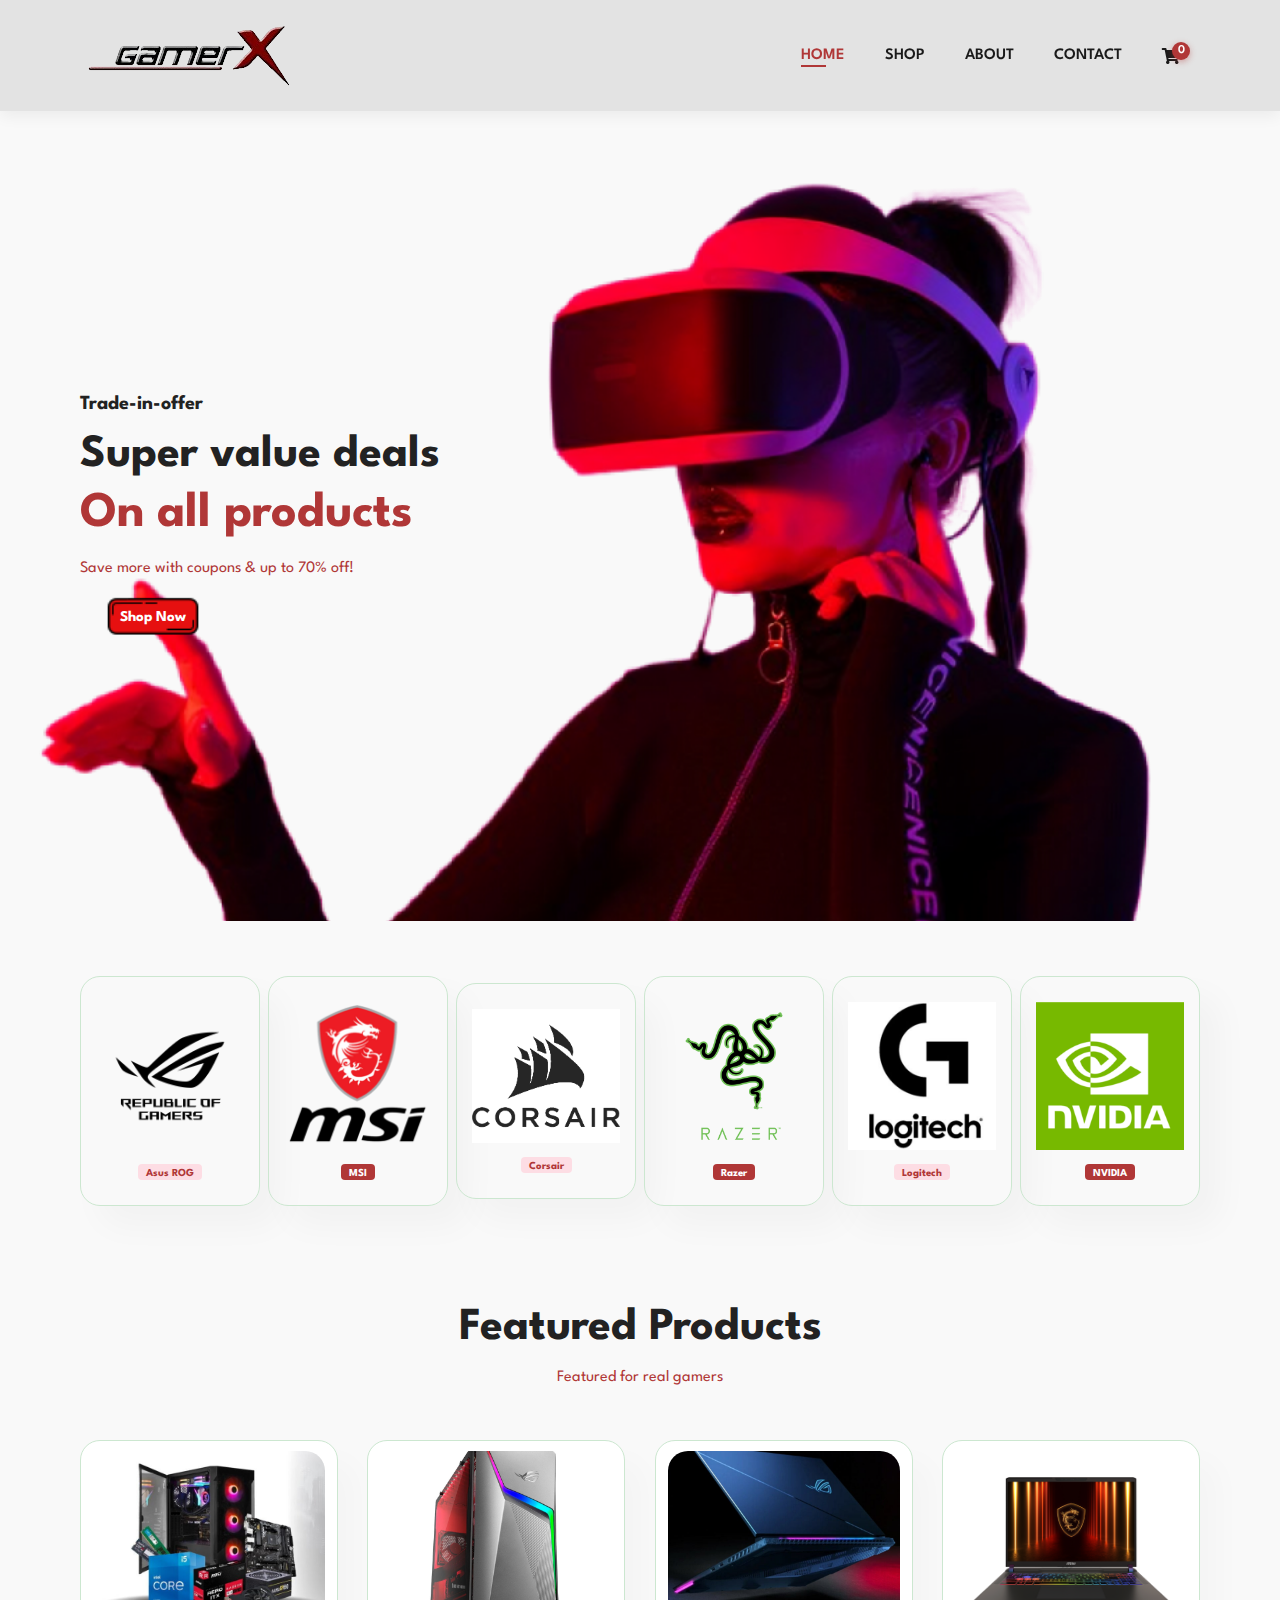
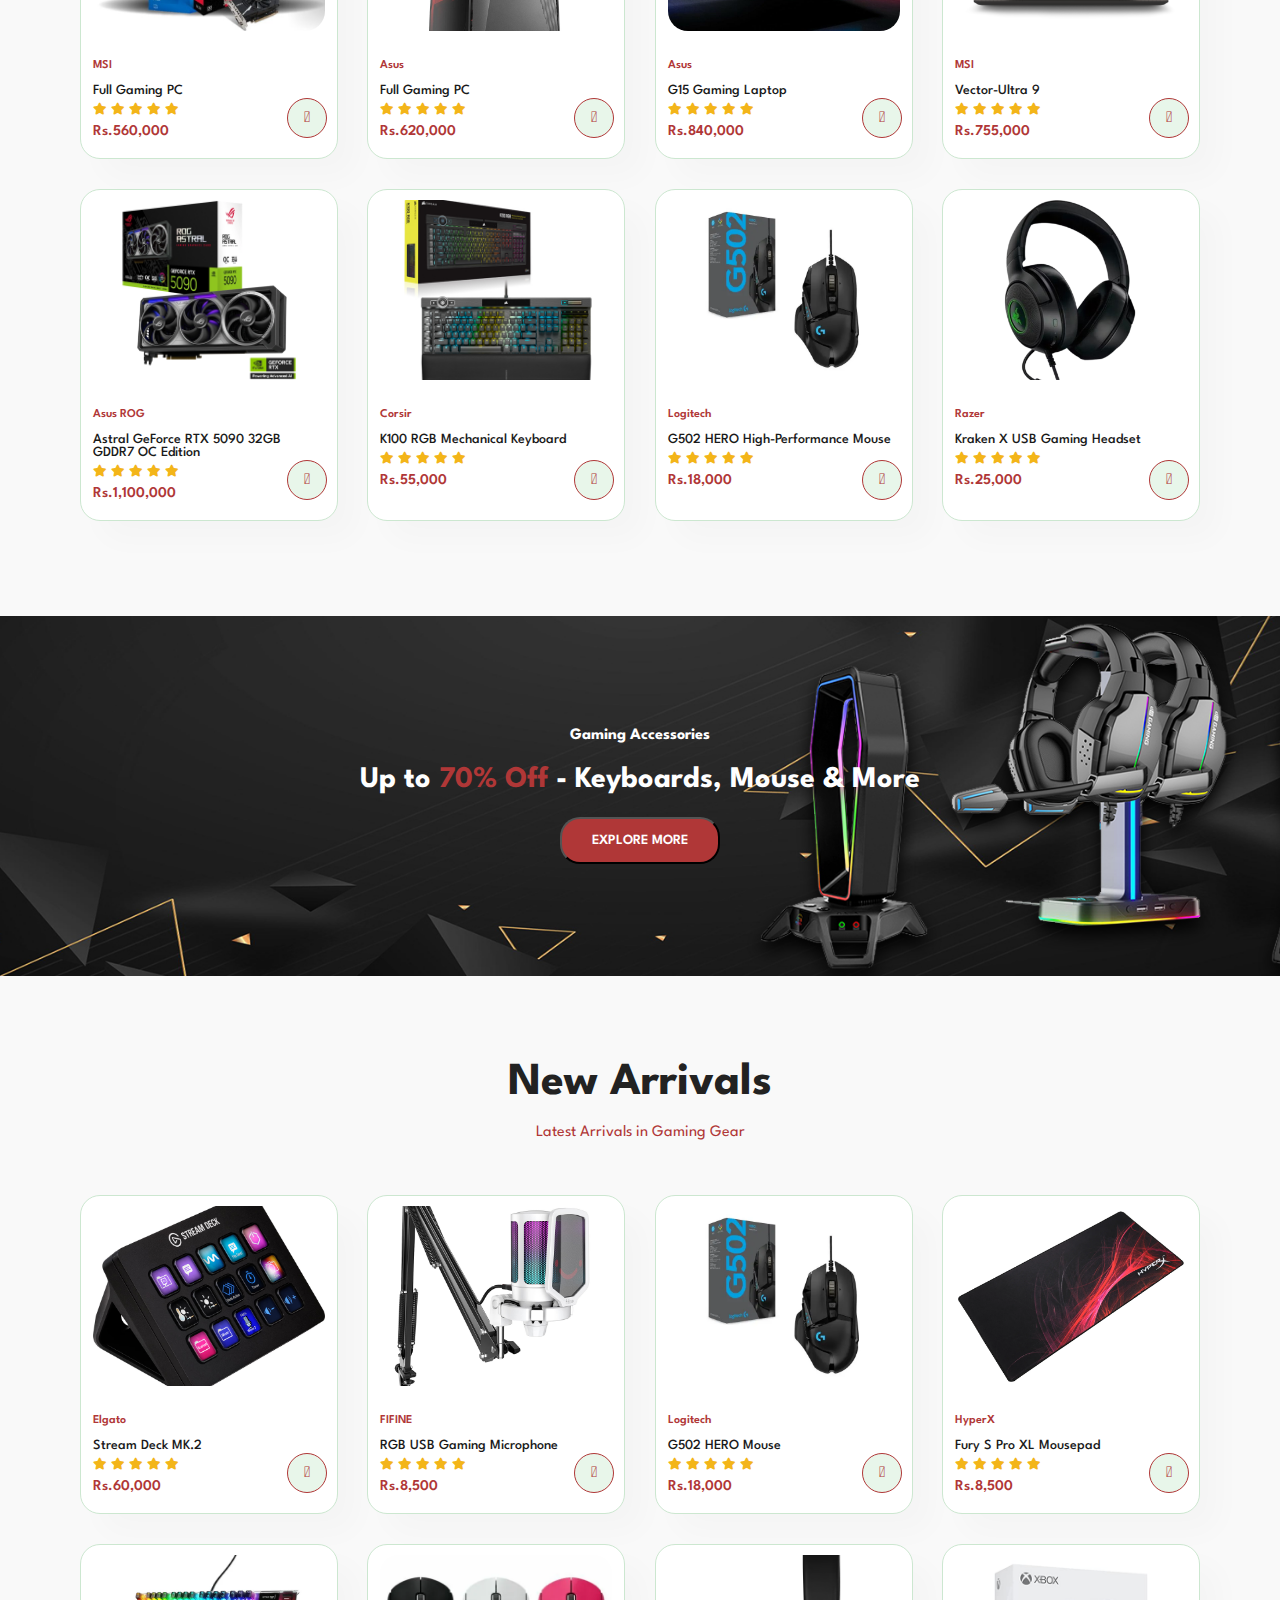
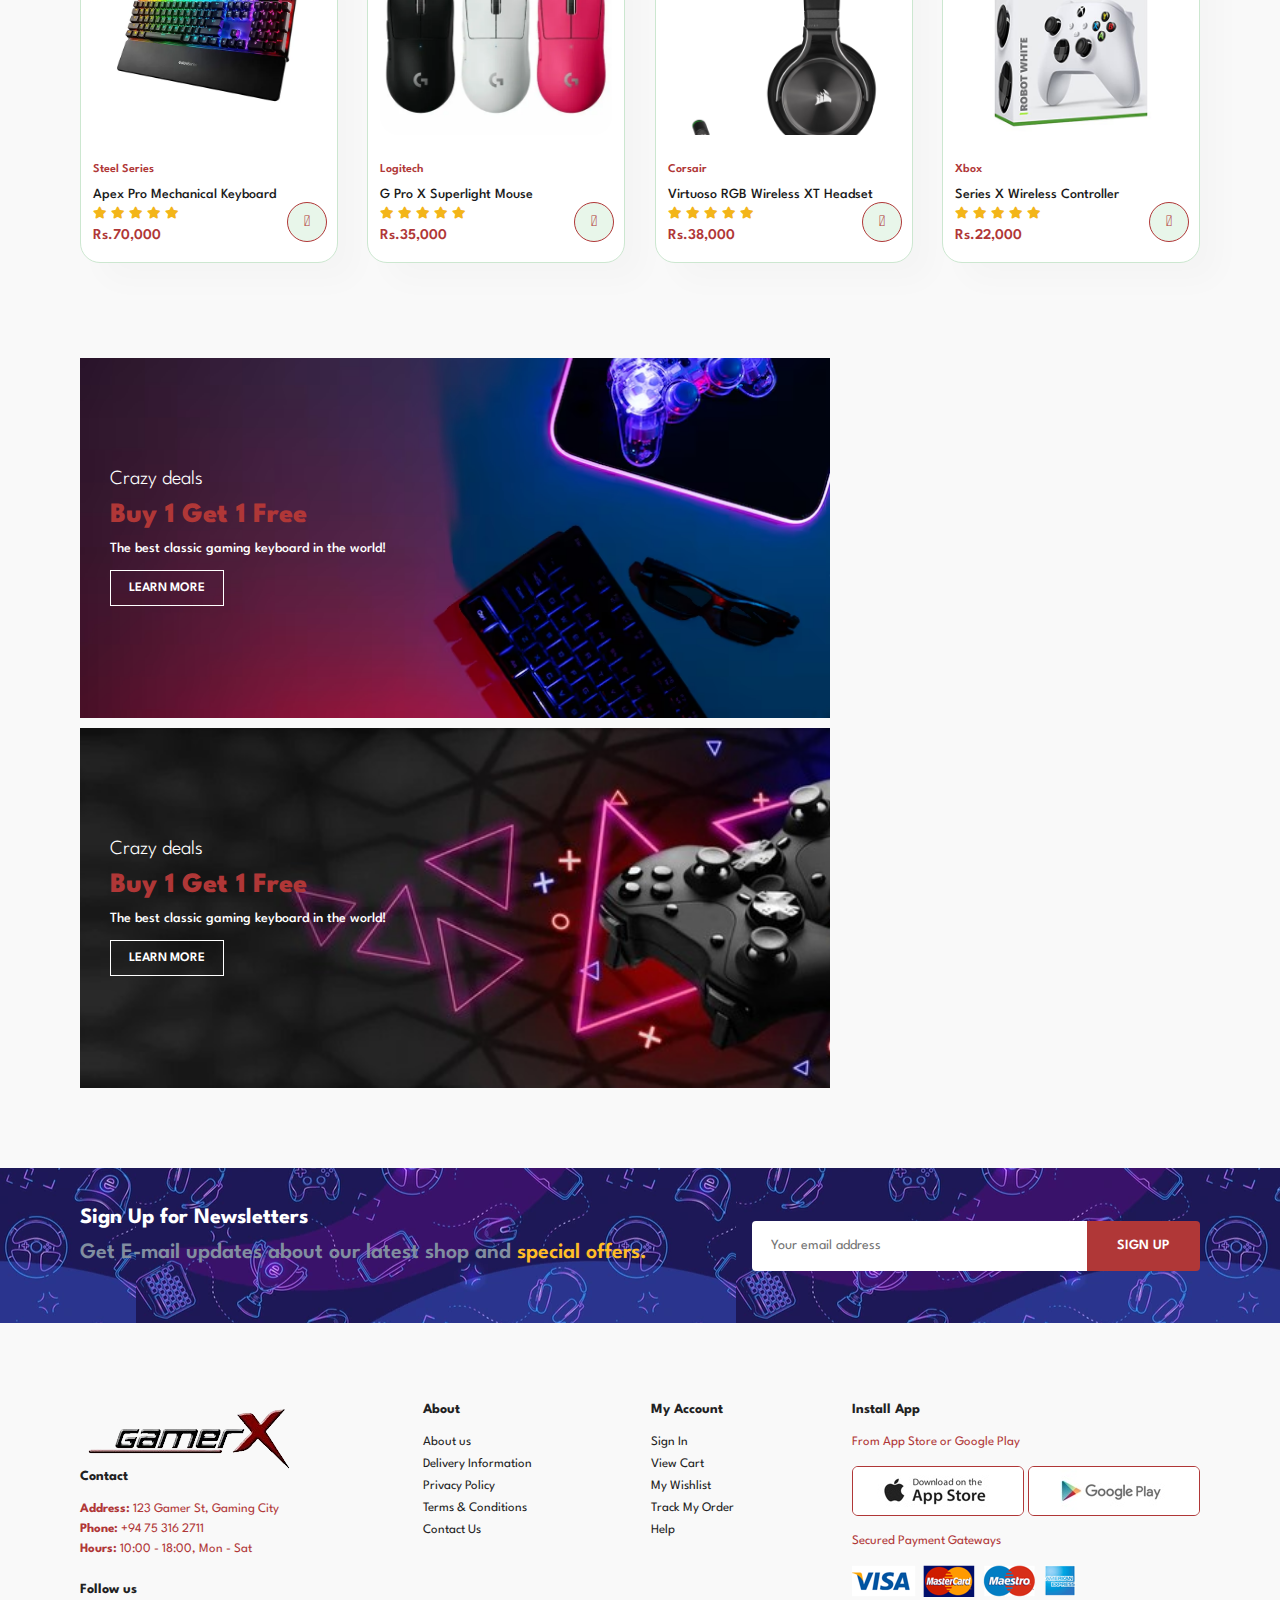
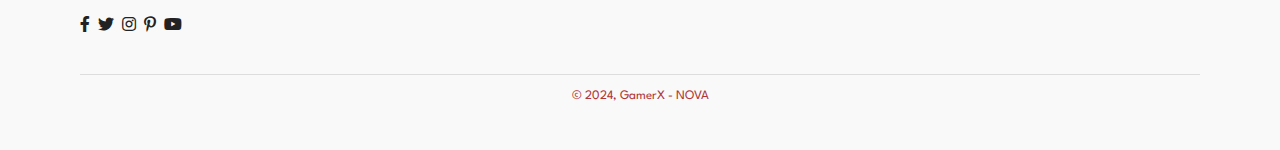
<file: index.html>
<!DOCTYPE html>
<html lang="en">
    <head>
        <meta charset = "UTF-8" >
        <meta http-equiv="X-UA-Compatible" content="IE=edge">
        <meta name="viewport" content="width=device-width, initial-scale=1.0">
        <title>GamerX</title>
       <link rel =stylesheet href="https://pro.fontawesome.com/releases/v5.10.0/css/all.css" />
        <link rel="stylesheet" href="style.css">
    </head>

    <body>
      <section id="header">
        <a href="#"><img src="img/logo.png"class ="logo" alt ="GamerX Logo"></a>

        <div>
            <ul id="navbar">
                <li><a class="active" href="index.html">Home</a></li>
                <li><a href="shop.html">Shop</a></li>
                <li><a href="about.html">About</a></li>
                <li><a href="contact.html">Contact</a></li>
                <li class="nav-item cart-icon">
                    <a href="cart.html">
                        <i class="fa fa-shopping-cart" aria-hidden="true"></i>
                        <span class="cart-count">0</span>
                    </a>
                </li>
            </ul>
        </div>
      </section>

      <section id="hero">
       <h4>Trade-in-offer</h4>
       <h2>Super value deals</h2>
       <h1>On all products</h1>
         <p>Save more with coupons & up to 70% off!</p>
         <button>Shop Now</button>
      </section>

      <section id="features" class="section-p1">
        <div class="fe-box">
            <img src="img/features/f01.png" alt="Asus ROG">
            <h6>Asus ROG</h6>

        </div>

        <div class="fe-box">
            <img src="img/features/f02.png" alt="MSI">
            <h6>MSI</h6>

        </div>
        <div class="fe-box">
            <img src="img/features/f03.png" alt="Corsair">
            <h6>Corsair</h6>

        </div>
        <div class="fe-box">
            <img src="img/features/f04.png" alt="Razer">
            <h6>Razer</h6>

        </div>
        <div class="fe-box">
            <img src="img/features/f05.png" alt="Logitech">
            <h6>Logitech</h6>

        </div>
        <div class="fe-box">
            <img src="img/features/f06.png" alt="NVIDIA">
            <h6>NVIDIA</h6>

        </div>
      </section>

      <section id = product1 class="section-p1">
        <h2> Featured Products</h2>
        <p>Featured for real gamers </p>

       <div class="pro-container">
        <div id="product1" class="pro">
          <img src="img/Products/p1.jpg" alt="product1">
            <div class="des">
            <span>MSI</span>
            <h5>Full Gaming PC</h5>
            <div class="star">
                <i class="fas fa-star"></i>
                <i class="fas fa-star"></i>
                <i class="fas fa-star"></i>
                <i class="fas fa-star"></i>
                <i class="fas fa-star"></i>
            </div>
            <h4>Rs.560,000</h4>
        </div>
        <a href="#" class="cart"><i class="fal fa-shopping-cart" aria-hidden="true"></i></a>
       </div>

       <div id="product1" class="pro">
          <img src="img/Products/p2.jpg" alt="product1">
            <div class="des">
            <span>Asus</span>
            <h5>Full Gaming PC</h5>
            <div class="star">
                <i class="fas fa-star"></i>
                <i class="fas fa-star"></i>
                <i class="fas fa-star"></i>
                <i class="fas fa-star"></i>
                <i class="fas fa-star"></i>
            </div>
            <h4>Rs.620,000</h4>
        </div>
        <a href="#" class="cart"><i class="fal fa-shopping-cart" aria-hidden="true"></i></a>
       </div>

       <div id="product1" class="pro">
          <img src="img/Products/p3.jpg" alt="product1">
            <div class="des">
            <span>Asus</span>
            <h5>G15 Gaming Laptop</h5>
            <div class="star">
                <i class="fas fa-star"></i>
                <i class="fas fa-star"></i>
                <i class="fas fa-star"></i>
                <i class="fas fa-star"></i>
                <i class="fas fa-star"></i>
            </div>
            <h4>Rs.840,000</h4>
        </div>
        <a href="#" class="cart"><i class="fal fa-shopping-cart" aria-hidden="true"></i></a>
       </div>

       <div id="product1" class="pro">
          <img src="img/Products/p4.jpg" alt="product1">
            <div class="des">
            <span>MSI</span>
            <h5>Vector-Ultra 9</h5>
            <div class="star">
                <i class="fas fa-star"></i>
                <i class="fas fa-star"></i>
                <i class="fas fa-star"></i>
                <i class="fas fa-star"></i>
                <i class="fas fa-star"></i>
            </div>
            <h4>Rs.755,000</h4>
        </div>
        <a href="#" class="cart"><i class="fal fa-shopping-cart" aria-hidden="true"></i></a>
       </div>

       <div id="product1" class="pro">
          <img src="img/Products/p5.jpg" alt="product1">
            <div class="des">
            <span>Asus ROG</span>
            <h5>Astral GeForce RTX 5090 32GB GDDR7 OC Edition</h5>
            <div class="star">
                <i class="fas fa-star"></i>
                <i class="fas fa-star"></i>
                <i class="fas fa-star"></i>
                <i class="fas fa-star"></i>
                <i class="fas fa-star"></i>
            </div>
            <h4>Rs.1,100,000</h4>
        </div>
        <a href="#" class="cart"><i class="fal fa-shopping-cart" aria-hidden="true"></i></a>
       </div>

       <div id="product1" class="pro">
          <img src="img/Products/p6.jpg" alt="product1">
            <div class="des">
            <span>Corsir</span>
            <h5>K100 RGB Mechanical Keyboard</h5>
            <div class="star">
                <i class="fas fa-star"></i>
                <i class="fas fa-star"></i>
                <i class="fas fa-star"></i>
                <i class="fas fa-star"></i>
                <i class="fas fa-star"></i>
            </div>
            <h4>Rs.55,000</h4>
        </div>
        <a href="#" class="cart"><i class="fal fa-shopping-cart" aria-hidden="true"></i></a>
       </div>

       <div id="product1" class="pro">
          <img src="img/Products/p7.jpg" alt="product1">
            <div class="des">
            <span>Logitech</span>
            <h5>G502 HERO High-Performance Mouse</h5>
            <div class="star">
                <i class="fas fa-star"></i>
                <i class="fas fa-star"></i>
                <i class="fas fa-star"></i>
                <i class="fas fa-star"></i>
                <i class="fas fa-star"></i>
            </div>
            <h4>Rs.18,000</h4>
        </div>
        <a href="#" class="cart"><i class="fal fa-shopping-cart" aria-hidden="true"></i></a>
       </div>

       <div id="product1" class="pro">
          <img src="img/Products/p8.jpg" alt="product1">
            <div class="des">
            <span>Razer</span>
            <h5>Kraken X USB Gaming Headset</h5>
            <div class="star">
                <i class="fas fa-star"></i>
                <i class="fas fa-star"></i>
                <i class="fas fa-star"></i>
                <i class="fas fa-star"></i>
                <i class="fas fa-star"></i>
            </div>
            <h4>Rs.25,000</h4>
        </div>
        <a href="#" class="cart"><i class="fal fa-shopping-cart" aria-hidden="true"></i></a>
       </div>
    </div>



      
    
      </section>

      <section id ="banner" class="section-m1">    
        <h4>Gaming Accessories</h4>
        <h2>Up to <span>70% Off</span> - Keyboards, Mouse & More</h2>
        <button  class =normal >Explore More</button>
      </section>

      <section id = product1 class="section-p1">
        <h2> New Arrivals</h2>
        <p>Latest Arrivals in Gaming Gear</p>

       <div class="pro-container">
        <div id="product1" class="pro">
          <img src="img/Products/n1.jpg" alt="product1">
            <div class="des">
            <span>Elgato</span>
            <h5>Stream Deck MK.2</h5>
            <div class="star">
                <i class="fas fa-star"></i>
                <i class="fas fa-star"></i>
                <i class="fas fa-star"></i>
                <i class="fas fa-star"></i>
                <i class="fas fa-star"></i>
            </div>
            <h4>Rs.60,000</h4>
        </div>
        <a href="#" class="cart"><i class="fal fa-shopping-cart" aria-hidden="true"></i></a>
       </div>

       <div id="product1" class="pro">
          <img src="img/Products/n2.jpg" alt="product2">
            <div class="des">
            <span>FIFINE</span>
            <h5>RGB USB Gaming Microphone</h5>
            <div class="star">
                <i class="fas fa-star"></i>
                <i class="fas fa-star"></i>
                <i class="fas fa-star"></i>
                <i class="fas fa-star"></i>
                <i class="fas fa-star"></i>
            </div>
            <h4>Rs.8,500</h4>
        </div>
        <a href="#" class="cart"><i class="fal fa-shopping-cart" aria-hidden="true"></i></a>
       </div>

       <div id="product1" class="pro">
          <img src="img/Products/p7.jpg" alt="product3">
            <div class="des">
            <span>Logitech</span>
            <h5>G502 HERO Mouse</h5>
            <div class="star">
                <i class="fas fa-star"></i>
                <i class="fas fa-star"></i>
                <i class="fas fa-star"></i>
                <i class="fas fa-star"></i>
                <i class="fas fa-star"></i>
            </div>
            <h4>Rs.18,000</h4>
        </div>
        <a href="#" class="cart"><i class="fal fa-shopping-cart" aria-hidden="true"></i></a>
       </div>

       <div id="product1" class="pro">
          <img src="img/Products/n3.jpg" alt="product4">
            <div class="des">
            <span>HyperX</span>
            <h5>Fury S Pro XL Mousepad</h5>
            <div class="star">
                <i class="fas fa-star"></i>
                <i class="fas fa-star"></i>
                <i class="fas fa-star"></i>
                <i class="fas fa-star"></i>
                <i class="fas fa-star"></i>
            </div>
            <h4>Rs.8,500</h4>
        </div>
        <a href="#" class="cart"><i class="fal fa-shopping-cart" aria-hidden="true"></i></a>
       </div>

       <div id="product1" class="pro">
          <img src="img/Products/n5.jpg" alt="product5">
            <div class="des">
            <span>Steel Series</span>
            <h5>Apex Pro Mechanical Keyboard</h5>
            <div class="star">
                <i class="fas fa-star"></i>
                <i class="fas fa-star"></i>
                <i class="fas fa-star"></i>
                <i class="fas fa-star"></i>
                <i class="fas fa-star"></i>
            </div>
            <h4>Rs.70,000</h4>
        </div>
        <a href="#" class="cart"><i class="fal fa-shopping-cart" aria-hidden="true"></i></a>
       </div>

       <div id="product1" class="pro">
          <img src="img/Products/n6.jpg" alt="product6">
            <div class="des">
            <span>Logitech</span>
            <h5>G Pro X Superlight Mouse</h5>
            <div class="star">
                <i class="fas fa-star"></i>
                <i class="fas fa-star"></i>
                <i class="fas fa-star"></i>
                <i class="fas fa-star"></i>
                <i class="fas fa-star"></i>
            </div>
            <h4>Rs.35,000</h4>
        </div>
        <a href="#" class="cart"><i class="fal fa-shopping-cart" aria-hidden="true"></i></a>
       </div>

       <div id="product1" class="pro">
          <img src="img/Products/n7.jpg" alt="product7">
            <div class="des">
            <span>Corsair </span>
            <h5>Virtuoso RGB Wireless XT Headset</h5>
            <div class="star">
                <i class="fas fa-star"></i>
                <i class="fas fa-star"></i>
                <i class="fas fa-star"></i>
                <i class="fas fa-star"></i>
                <i class="fas fa-star"></i>
            </div>
            <h4>Rs.38,000</h4>
        </div>
        <a href="#" class="cart"><i class="fal fa-shopping-cart" aria-hidden="true"></i></a>
       </div>

       <div id="product1" class="pro">
          <img src="img/Products/n8.jpg" alt="product8">
            <div class="des">
            <span>Xbox</span>
            <h5>Series X Wireless Controller</h5>
            <div class="star">
                <i class="fas fa-star"></i>
                <i class="fas fa-star"></i>
                <i class="fas fa-star"></i>
                <i class="fas fa-star"></i>
                <i class="fas fa-star"></i>
            </div>
            <h4>Rs.22,000</h4>
        </div>
        <a href="#" class="cart"><i class="fal fa-shopping-cart" aria-hidden="true"></i></a>
       </div>
    </div>



      
    
      </section>

      <section id ="sm-banner" class="section-p1">
        <div class="banner-box">
            <h4>Crazy deals</h4>
            <h2>Buy 1 Get 1 Free</h2>
            <span>The best classic gaming keyboard in the world!</span>
            <button class ="white">Learn More</button>
        </div>
        <div class="banner-box banner-box2">
            <h4>Crazy deals</h4>
            <h2>Buy 1 Get 1 Free</h2>
            <span>The best classic gaming keyboard in the world!</span>
            <button class ="white">Learn More</button>
        </div>
        
      </section>

      <section id ="newsletter" class="section-p1 section-m1">
        <div class="newstext">
            <h4>Sign Up for Newsletters</h4>
            <p>Get E-mail updates about our latest shop and <span>special offers.</span></p>
        </div>
        <div class="form">
            <input type="text" placeholder="Your email address">
            <button class="normal" >Sign Up</button>
        </div>
      </section>

      <footer class="section-p1">
    <div class="col">
        <img src="img/logo.png" alt="GamerX">
        <h4>Contact</h4>
        <p><strong>Address:</strong> 123 Gamer St, Gaming City</p>
        <p><strong>Phone:</strong> +94 75 316 2711</p>
        <p><strong>Hours:</strong> 10:00 - 18:00, Mon - Sat</p>
        <div class="follow">
            <h4>Follow us</h4>
            <div class="icon">
                <i class="fab fa-facebook-f"></i>
                <i class="fab fa-twitter"></i>
                <i class="fab fa-instagram"></i>
                <i class="fab fa-pinterest-p"></i>
                <i class="fab fa-youtube"></i>
            </div>
        </div>
    </div>

    <div class="col">
        <h4>About</h4>
        <a href="#">About us</a>
        <a href="#">Delivery Information</a>
        <a href="#">Privacy Policy</a>
        <a href="#">Terms & Conditions</a>
        <a href="#">Contact Us</a>
    </div> 

    <div class="col">
        <h4>My Account</h4>
        <a href="#">Sign In</a>
        <a href="#">View Cart</a>
        <a href="#">My Wishlist</a>
        <a href="#">Track My Order</a>
        <a href="#">Help</a>
    </div>

    <div class="install">
        <h4>Install App</h4>
        <p>From App Store or Google Play</p>
        <div class="row">
            <img src="img/pay/app.jpg" alt="App Store">
            <img src="img/pay/play.jpg" alt="Google Play">
        </div>
        <p>Secured Payment Gateways</p>
        <img src="img/pay/pay.png" alt="Payment Methods">
    </div>

    <div class="copyright">
        <p>© 2024, GamerX - NOVA</p>
    </div>
</footer>

        <script src="script.js"></script>
    </body>
</html>
</file>
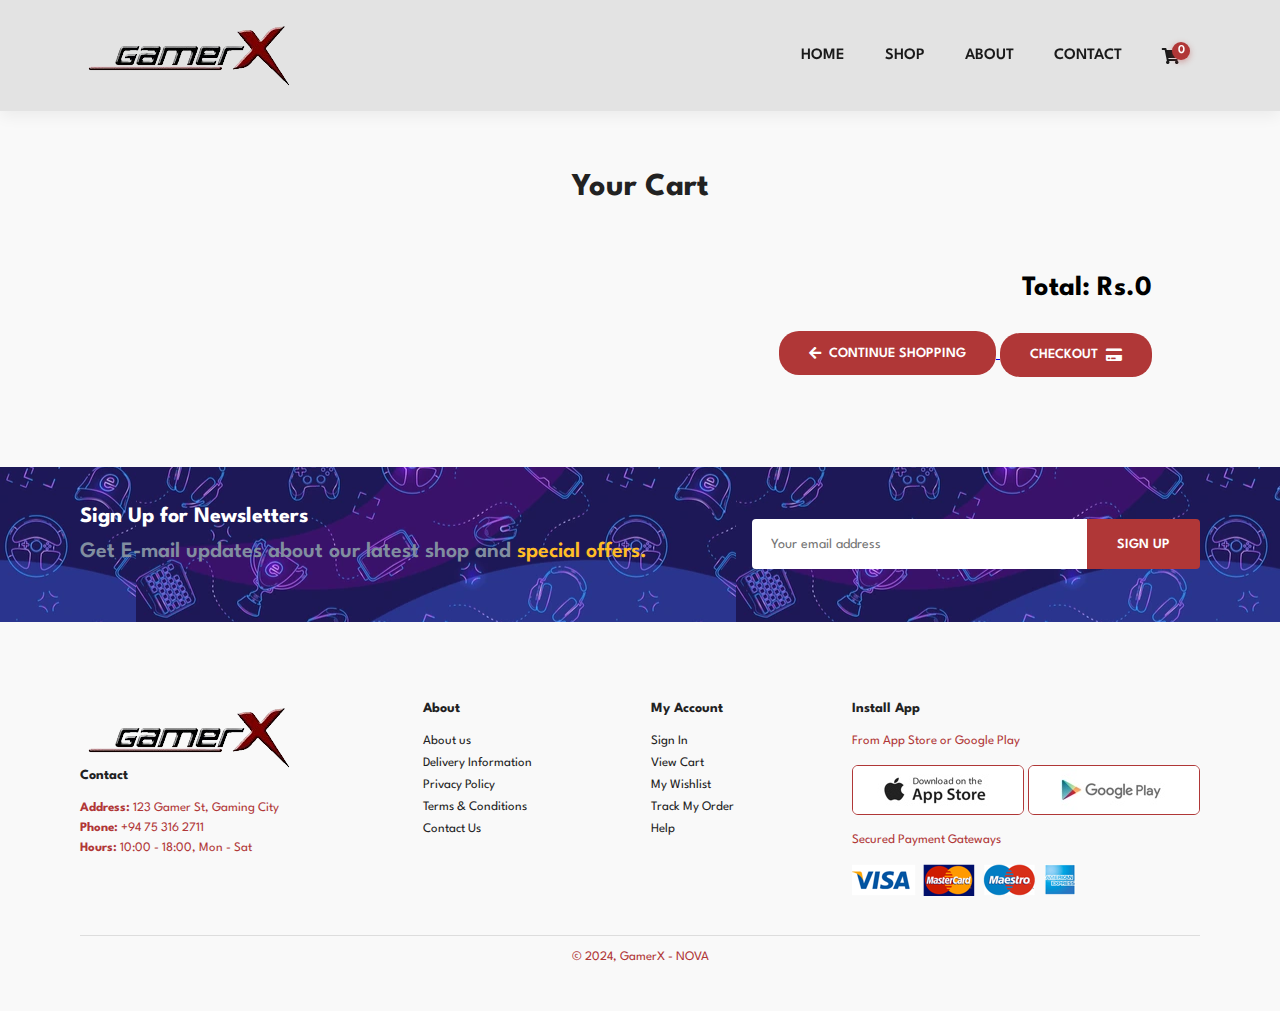
<file: cart.html>
<!DOCTYPE html>
<html lang="en">
<head>
    <meta charset="UTF-8">
    <meta name="viewport" content="width=device-width, initial-scale=1.0">
    <title>GamerX - Cart</title>
    <link rel="stylesheet" href="style.css">
    <link rel="stylesheet" href="https://pro.fontawesome.com/releases/v5.10.0/css/all.css"/>
</head>
<body>
    <!-- Header -->
    <section id="header">
        <a href="#"><img src="img/logo.png" class="logo" alt="GamerX Logo"></a>
        <div>
            <ul id="navbar">
                <li><a href="index.html">Home</a></li>
                <li><a href="shop.html">Shop</a></li>
                <li><a href="about.html">About</a></li>
                <li><a href="contact.html">Contact</a></li>
                <li class="nav-item cart-icon">
                    <a href="cart.html">
                        <i class="fa fa-shopping-cart" aria-hidden="true"></i>
                        <span class="cart-count">0</span>
                    </a>
                </li>
            </ul>
        </div>
    </section>

    <!-- Cart Section -->
    <section id="cart" class="section-p1">
        <h2>Your Cart</h2>
        <div class="cart-container" id="cartItems">
            <!-- Cart items will be dynamically added here -->
        </div>
        <div class="cart-summary">
            <h3>Total: Rs.<span id="cartTotal">0</span></h3>
        </div>

        <div class="cart-actions" style="margin-top: 30px; text-align: right;">
           <a href="shop.html">
        <button class="normal continue-btn">
            <i class="fas fa-arrow-left"></i> Continue Shopping
        </button>
          </a>
        <button class="normal checkout-btn">
        Checkout <i class="fas fa-credit-card"></i>
        </button>
</div>

    </section>

      <!-- Newsletter -->
    <section id="newsletter" class="section-p1 section-m1">
        <div class="newstext">
            <h4>Sign Up for Newsletters</h4>
            <p>Get E-mail updates about our latest shop and <span>special offers.</span></p>
        </div>
        <div class="form">
            <input type="text" placeholder="Your email address">
            <button class="normal">Sign Up</button>
        </div>
    </section>

    <!-- Footer -->
    <footer class="section-p1">
        <div class="col">
            <img src="img/logo.png" alt="GamerX">
            <h4>Contact</h4>
            <p><strong>Address:</strong> 123 Gamer St, Gaming City</p>
            <p><strong>Phone:</strong> +94 75 316 2711</p>
            <p><strong>Hours:</strong> 10:00 - 18:00, Mon - Sat</p>
        </div>
        <div class="col">
            <h4>About</h4>
            <a href="#">About us</a>
            <a href="#">Delivery Information</a>
            <a href="#">Privacy Policy</a>
            <a href="#">Terms & Conditions</a>
            <a href="#">Contact Us</a>
        </div>
        <div class="col">
            <h4>My Account</h4>
            <a href="#">Sign In</a>
            <a href="#">View Cart</a>
            <a href="#">My Wishlist</a>
            <a href="#">Track My Order</a>
            <a href="#">Help</a>
        </div>
        <div class="install">
            <h4>Install App</h4>
            <p>From App Store or Google Play</p>
            <div class="row">
                <img src="img/pay/app.jpg" alt="App Store">
                <img src="img/pay/play.jpg" alt="Google Play">
            </div>
            <p>Secured Payment Gateways</p>
            <img src="img/pay/pay.png" alt="Payment Methods">
        </div>
        <div class="copyright">
            <p>© 2024, GamerX - NOVA</p>
        </div>
    </footer>


    <!-- JS -->
    <script src="script.js"></script>
</body>
</html>
</file>
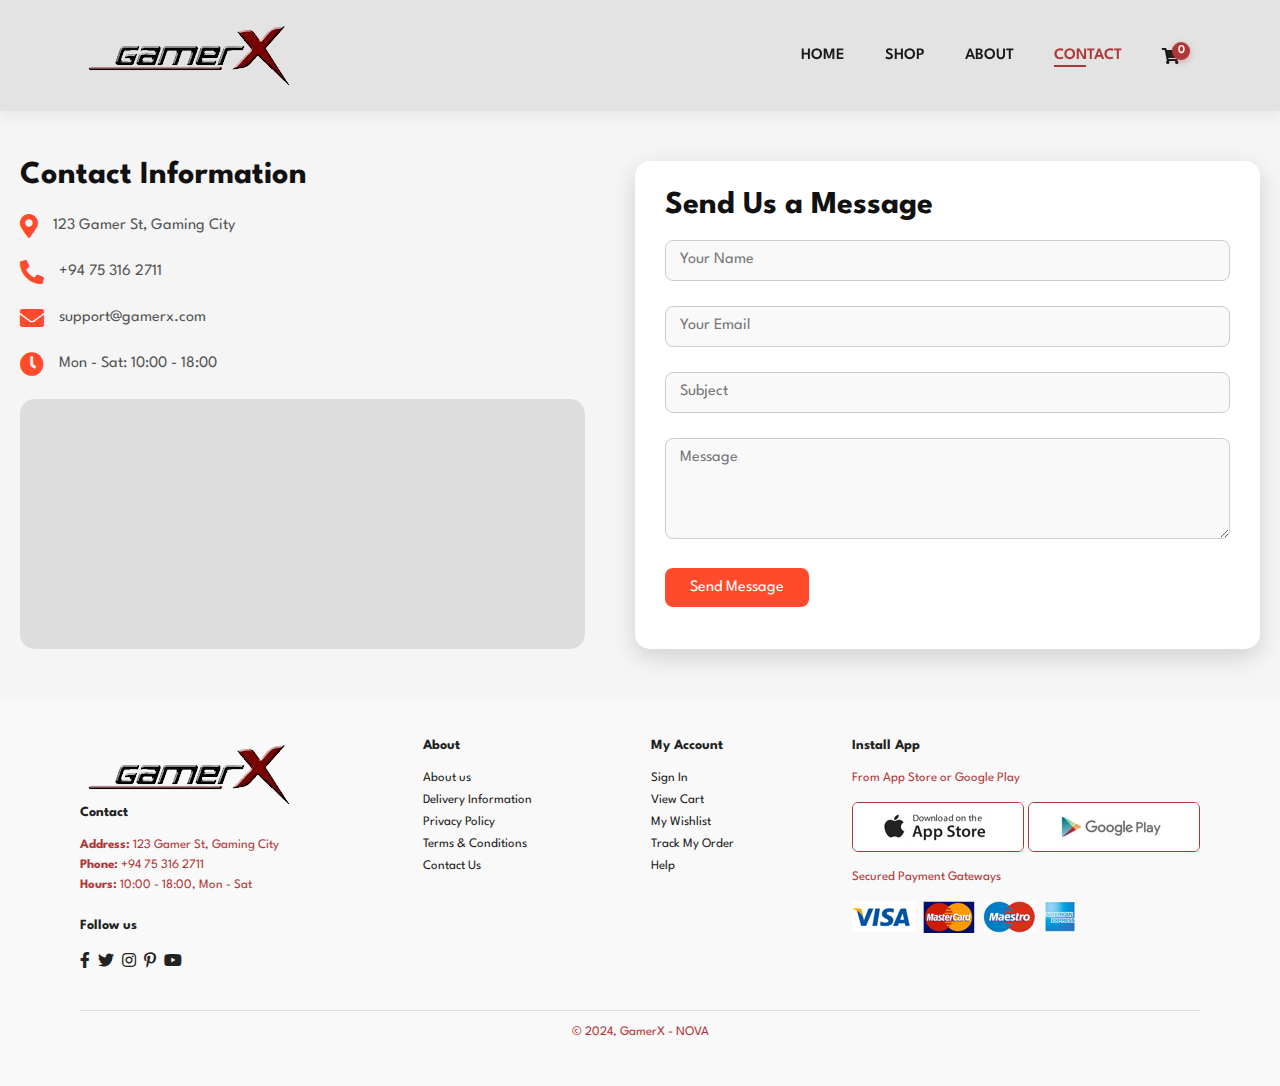
<file: contact.html>
<!DOCTYPE html>
<html lang="en">
<head>
    <meta charset="UTF-8">
    <meta http-equiv="X-UA-Compatible" content="IE=edge">
    <meta name="viewport" content="width=device-width, initial-scale=1.0">
    <title>Contact Us - GamerX</title>
    <link rel="stylesheet" href="style.css">
    <link rel="stylesheet" href="https://pro.fontawesome.com/releases/v5.10.0/css/all.css" />
</head>
<body>
    <!-- Header -->
    <section id="header">
        <a href="index.html"><img src="img/logo.png" class="logo" alt="GamerX Logo"></a>
        <div>
            <ul id="navbar">
                <li><a href="index.html">Home</a></li>
                <li><a href="shop.html">Shop</a></li>
                <li><a href="about.html">About</a></li>
                <li><a class="active" href="contact.html">Contact</a></li>
               <li class="nav-item cart-icon">
                    <a href="cart.html">
                        <i class="fa fa-shopping-cart" aria-hidden="true"></i>
                        <span class="cart-count">0</span>
                    </a>
                </li>
            </ul>
        </div>
    </section>

    <!-- Contact Section -->
    <section id="contact">
    <!-- Contact Info -->
    <div class="contact-info">
        <h3>Contact Information</h3>
        <div class="info-item">
            <i class="fas fa-map-marker-alt"></i>
            <p>123 Gamer St, Gaming City</p>
        </div>
        <div class="info-item">
            <i class="fas fa-phone-alt"></i>
            <p>+94 75 316 2711</p>
        </div>
        <div class="info-item">
            <i class="fas fa-envelope"></i>
            <p>support@gamerx.com</p>
        </div>
        <div class="info-item">
            <i class="fas fa-clock"></i>
            <p>Mon - Sat: 10:00 - 18:00</p>
        </div>
        <div class="contact-map">
            <!-- You can embed Google Maps iframe here -->
        </div>
    </div>

    <!-- Contact Form -->
    <div class="contact-form">
        <h3>Send Us a Message</h3>
        <div class="form-group">
            <input type="text" id="name" required placeholder=" " />
            <label for="name">Your Name</label>
        </div>
        <div class="form-group">
            <input type="email" id="email" required placeholder=" " />
            <label for="email">Your Email</label>
        </div>
        <div class="form-group">
            <input type="text" id="subject" required placeholder=" " />
            <label for="subject">Subject</label>
        </div>
        <div class="form-group">
            <textarea id="message" rows="5" required placeholder=" "></textarea>
            <label for="message">Message</label>
        </div>
        <button type="submit">Send Message</button>
    </div>
</section>


    <!-- Footer -->
      <footer class="section-p1">
    <div class="col">
        <img src="img/logo.png" alt="GamerX">
        <h4>Contact</h4>
        <p><strong>Address:</strong> 123 Gamer St, Gaming City</p>
        <p><strong>Phone:</strong> +94 75 316 2711</p>
        <p><strong>Hours:</strong> 10:00 - 18:00, Mon - Sat</p>
        <div class="follow">
            <h4>Follow us</h4>
            <div class="icon">
                <i class="fab fa-facebook-f"></i>
                <i class="fab fa-twitter"></i>
                <i class="fab fa-instagram"></i>
                <i class="fab fa-pinterest-p"></i>
                <i class="fab fa-youtube"></i>
            </div>
        </div>
    </div>

    <div class="col">
        <h4>About</h4>
        <a href="#">About us</a>
        <a href="#">Delivery Information</a>
        <a href="#">Privacy Policy</a>
        <a href="#">Terms & Conditions</a>
        <a href="#">Contact Us</a>
    </div> 

    <div class="col">
        <h4>My Account</h4>
        <a href="#">Sign In</a>
        <a href="#">View Cart</a>
        <a href="#">My Wishlist</a>
        <a href="#">Track My Order</a>
        <a href="#">Help</a>
    </div>

    <div class="install">
        <h4>Install App</h4>
        <p>From App Store or Google Play</p>
        <div class="row">
            <img src="img/pay/app.jpg" alt="App Store">
            <img src="img/pay/play.jpg" alt="Google Play">
        </div>
        <p>Secured Payment Gateways</p>
        <img src="img/pay/pay.png" alt="Payment Methods">
    </div>

    <div class="copyright">
        <p>© 2024, GamerX - NOVA</p>
    </div>
</footer>
</body>
</html>
</file>
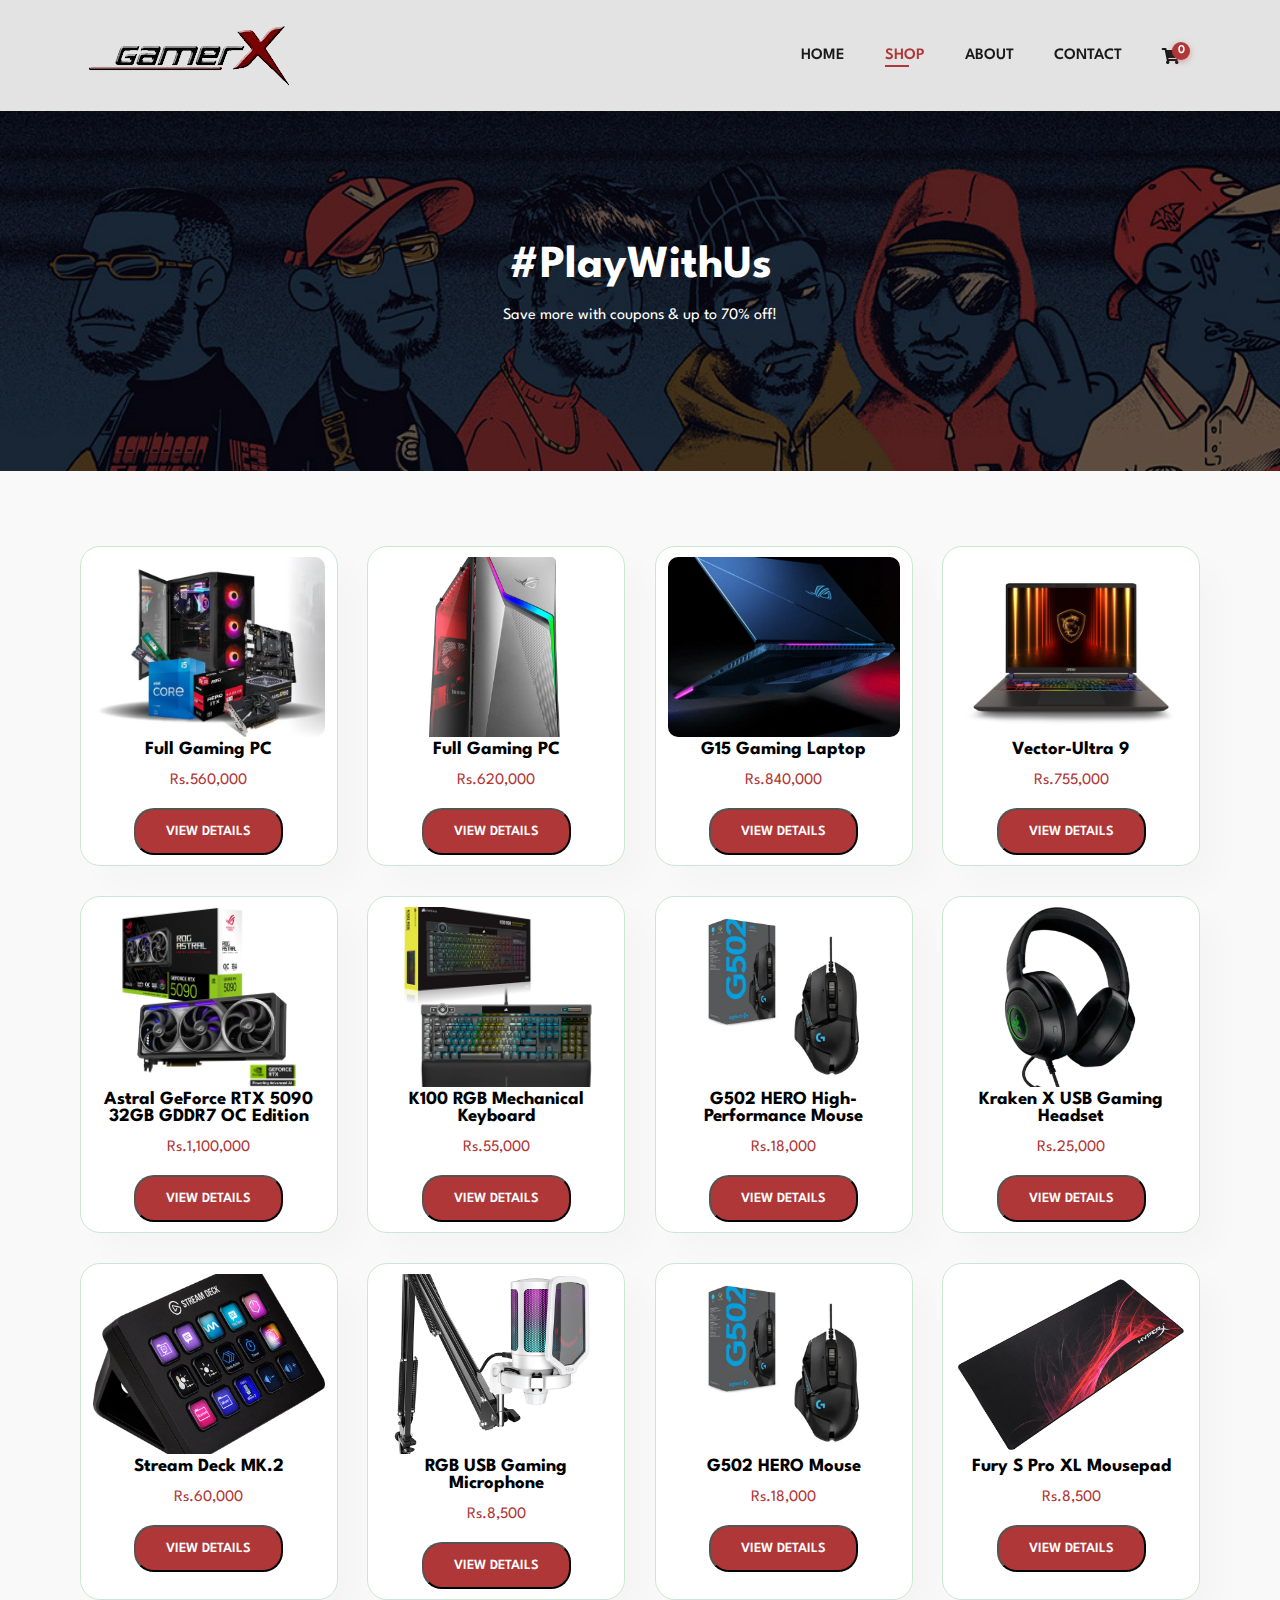
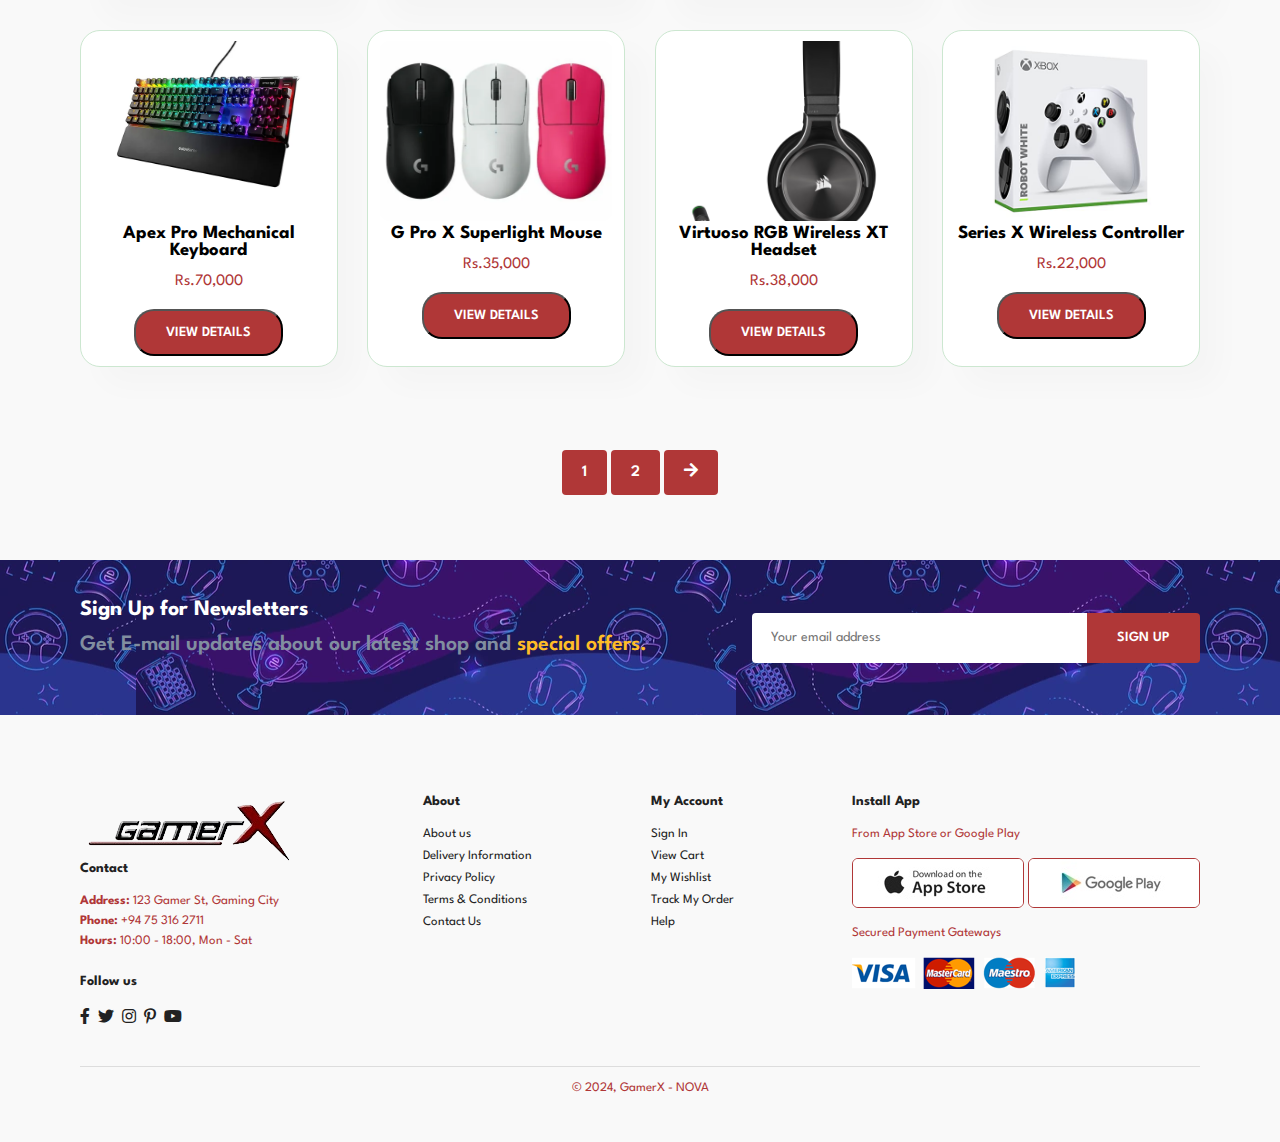
<file: shop.html>
<!DOCTYPE html>
<html lang="en">
    <head>
        <meta charset = "UTF-8" >
        <meta http-equiv="X-UA-Compatible" content="IE=edge">
        <meta name="viewport" content="width=device-width, initial-scale=1.0">
        <title>GamerX</title>
       <link rel =stylesheet href="https://pro.fontawesome.com/releases/v5.10.0/css/all.css" />
        <link rel="stylesheet" href="style.css">
    </head>

    <body>
      <section id="header">
        <a href="#"><img src="img/logo.png"class ="logo" alt ="GamerX Logo"></a>

        <div>
            <ul id="navbar">
                <li><a  href="index.html">Home</a></li>
                <li><a class="active" href="shop.html">Shop</a></li>
                <li><a href="about.html">About</a></li>
                <li><a href="contact.html">Contact</a></li>
               <li class="nav-item cart-icon">
                    <a href="cart.html">
                        <i class="fa fa-shopping-cart" aria-hidden="true"></i>
                        <span class="cart-count">0</span>
                    </a>
                </li>
            </ul>
        </div>
      </section>

      <section id="page-header"> 
       <h2>#PlayWithUs</h2>
         <p>Save more with coupons & up to 70% off!</p>
      </section>

      <section id="product1" class="section-p1">
       <div class="pro-container" id="shop-products">

         <!-- Products will be dynamically loaded here -->
        </div>
      </section>
<script src="script.js"></script>
<script>displayProducts();</script>


      <section id="pagination" class="section-p1">
        <a href="#">1</a>
        <a href="#">2</a>
        <a href="#"><i class="fas fa-arrow-right"></i></a>
      </section>
      <section id ="newsletter" class="section-p1 section-m1">
        <div class="newstext">
            <h4>Sign Up for Newsletters</h4>
            <p>Get E-mail updates about our latest shop and <span>special offers.</span></p>
        </div>
        <div class="form">
            <input type="text" placeholder="Your email address">
            <button class="normal" >Sign Up</button>
        </div>
      </section>

      <footer class="section-p1">
    <div class="col">
        <img src="img/logo.png" alt="GamerX">
        <h4>Contact</h4>
        <p><strong>Address:</strong> 123 Gamer St, Gaming City</p>
        <p><strong>Phone:</strong> +94 75 316 2711</p>
        <p><strong>Hours:</strong> 10:00 - 18:00, Mon - Sat</p>
        <div class="follow">
            <h4>Follow us</h4>
            <div class="icon">
                <i class="fab fa-facebook-f"></i>
                <i class="fab fa-twitter"></i>
                <i class="fab fa-instagram"></i>
                <i class="fab fa-pinterest-p"></i>
                <i class="fab fa-youtube"></i>
            </div>
        </div>
    </div>

    <div class="col">
        <h4>About</h4>
        <a href="#">About us</a>
        <a href="#">Delivery Information</a>
        <a href="#">Privacy Policy</a>
        <a href="#">Terms & Conditions</a>
        <a href="#">Contact Us</a>
    </div> 

    <div class="col">
        <h4>My Account</h4>
        <a href="#">Sign In</a>
        <a href="#">View Cart</a>
        <a href="#">My Wishlist</a>
        <a href="#">Track My Order</a>
        <a href="#">Help</a>
    </div>

    <div class="install">
        <h4>Install App</h4>
        <p>From App Store or Google Play</p>
        <div class="row">
            <img src="img/pay/app.jpg" alt="App Store">
            <img src="img/pay/play.jpg" alt="Google Play">
        </div>
        <p>Secured Payment Gateways</p>
        <img src="img/pay/pay.png" alt="Payment Methods">
    </div>

    <div class="copyright">
        <p>© 2024, GamerX - NOVA</p>
    </div>
</footer>

    </body>
</html>
</file>
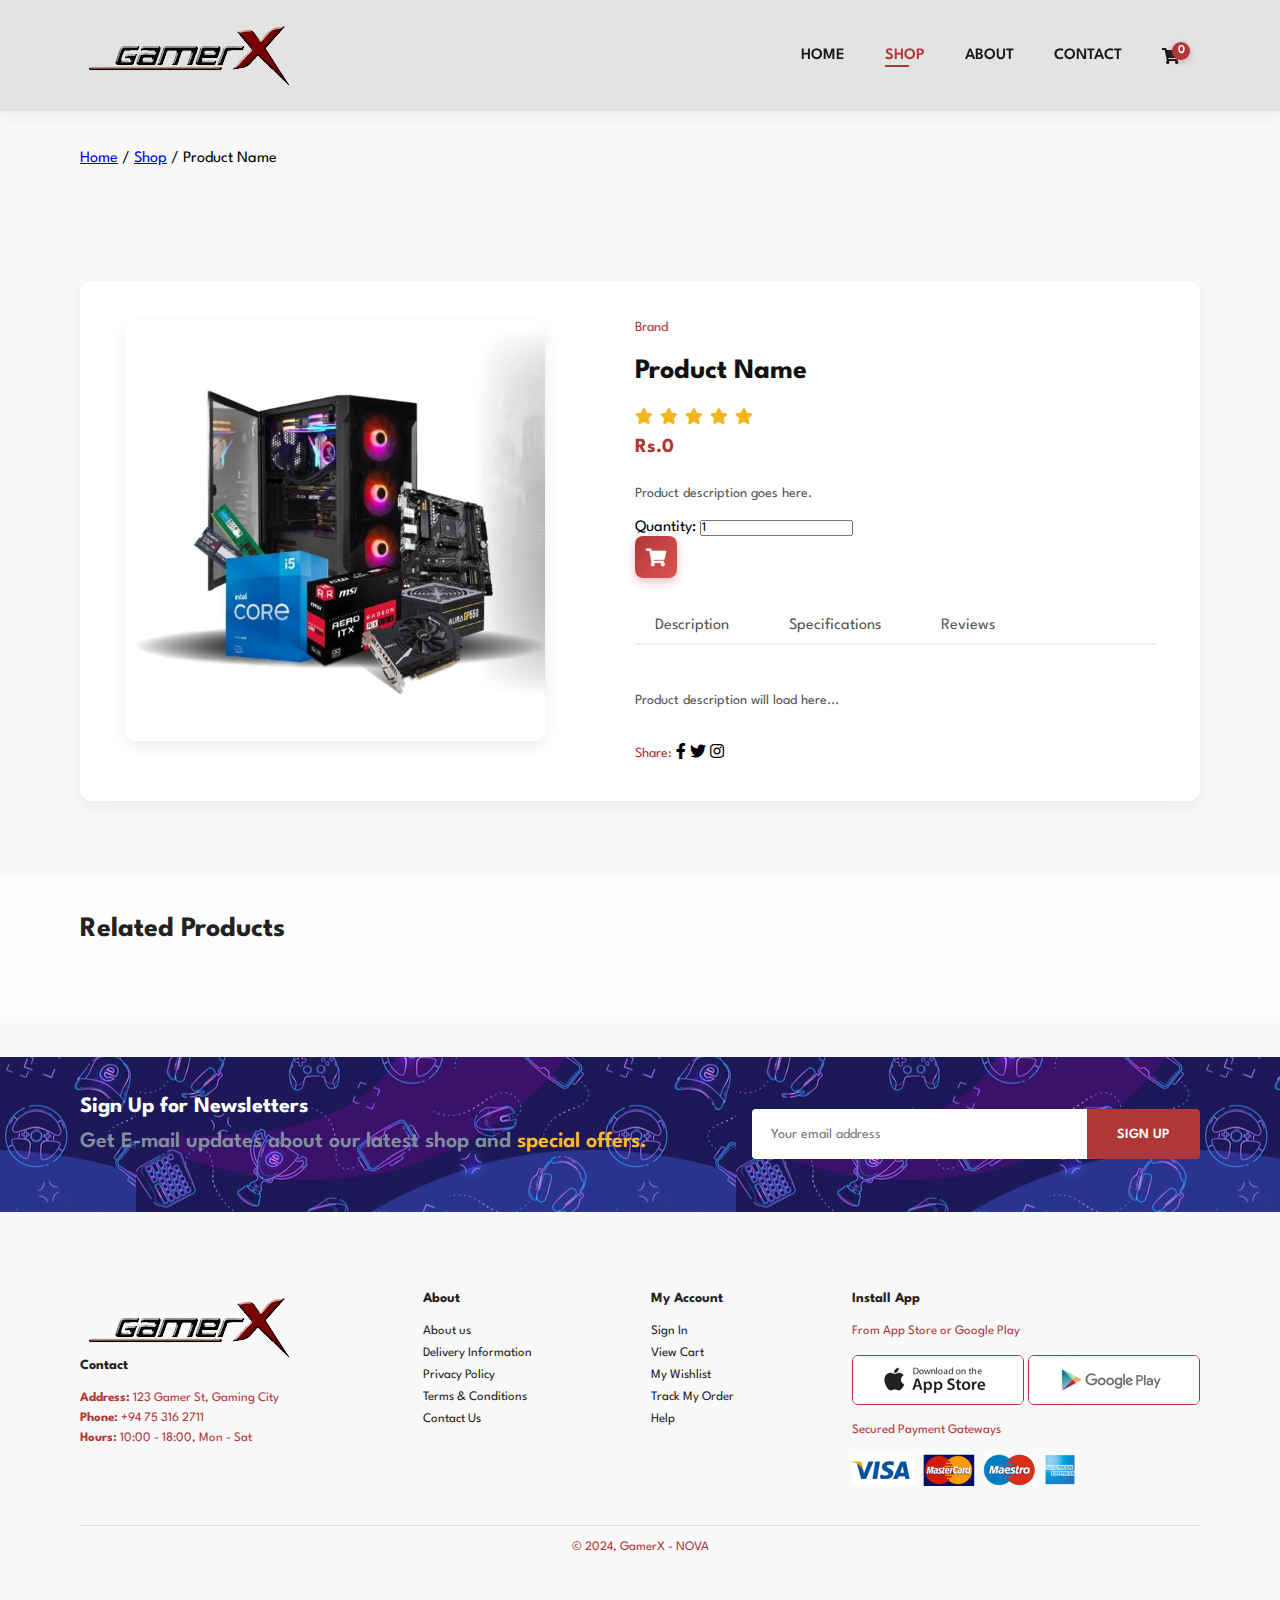
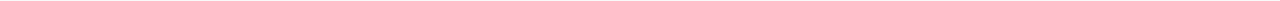
<file: sproduct.html>
<!DOCTYPE html>
<html lang="en">
<head>
    <meta charset="UTF-8">
    <meta http-equiv="X-UA-Compatible" content="IE=edge">
    <meta name="viewport" content="width=device-width, initial-scale=1.0">
    <title>GamerX - Product</title>
    <link rel="stylesheet" href="style.css">
    <link rel="stylesheet" href="https://pro.fontawesome.com/releases/v5.10.0/css/all.css"/>
</head>
<body>
    <!-- Header -->
    <section id="header">
        <a href="#"><img src="img/logo.png" class="logo" alt="GamerX Logo"></a>
        <div>
            <ul id="navbar">
                <li><a href="index.html">Home</a></li>
                <li><a class="active" href="shop.html">Shop</a></li>
                <li><a href="about.html">About</a></li>
                <li><a href="contact.html">Contact</a></li>
                <li class="nav-item cart-icon"><a href="cart.html"><i class="fa fa-shopping-cart" aria-hidden="true"></i> <span class="cart-count">0</span></a></li>
            </ul>
        </div>
    </section>

    <!-- Breadcrumb -->
    <nav class="breadcrumb section-p1">
        <a href="index.html">Home</a> /
        <a href="shop.html">Shop</a> /
        <span id="prodBreadcrumb">Product Name</span>
    </nav>

    <!-- Single Product Section -->
    <section id="sproduct" class="section-p1">
        <div class="sproduct-container">

            <!-- Left: Image -->
            <div class="single-pro-image">
                <div class="main-img">
                    <img id="MainImg" src="img/Products/p1.jpg" alt="Product">
                </div>
                <div id="thumbnails" class="img-thumbnails">
                    <!-- Thumbnails dynamically added -->
                </div>
            </div>

            <!-- Right: Details -->
            <div class="sproduct-details">
                <span id="prodBrand">Brand</span>
                <h2 id="prodName">Product Name</h2>
                <div class="star">
                    <i class="fas fa-star"></i>
                    <i class="fas fa-star"></i>
                    <i class="fas fa-star"></i>
                    <i class="fas fa-star"></i>
                    <i class="fas fa-star"></i>
                </div>
                <h4 id="prodPrice">Rs.0</h4>
                <p id="prodDesc">Product description goes here.</p>

                <!-- Product Options -->
                <div class="product-options">
                    <label for="quantity">Quantity:</label>
                    <input type="number" id="quantity" value="1" min="1">

                    
                </div>

                <div class="cart-btn-wrap">
                  <button class="cart-btn">
                       <i class="fas fa-shopping-cart"></i>
                 </button>
                </div>

<!-- === PRODUCT TABS === -->
<div class="product-tabs">
  <div class="tab-buttons">
    <button class="tab-btn active" data-tab="desc">Description</button>
    <button class="tab-btn" data-tab="specs">Specifications</button>
    <button class="tab-btn" data-tab="reviews">Reviews</button>
  </div>

  <!-- Track for sliding effect -->
  <div class="tab-track" id="tabTrack">
    <div class="tab-content active" id="desc">
      <p id="prodDescTab">Product description will load here...</p>
    </div>

    <div class="tab-content" id="specs">
      <ul id="prodSpecs"></ul>
    </div>

    <div class="tab-content" id="reviews">
      <p>No reviews yet. Be the first to review!</p>
    </div>
  </div>
</div>


                <!-- Social Share -->
                <div class="share">
                    <span>Share:</span>
                    <i class="fab fa-facebook-f"></i>
                    <i class="fab fa-twitter"></i>
                    <i class="fab fa-instagram"></i>
                </div>
            </div>
        </div>
    </section>

    <!-- Related Products -->
    <section id="related-products" class="section-p1">
        <h3>Related Products</h3>
        <div class="pro-container scrollable" id="relatedProducts">
            <!-- Related products dynamically added -->
        </div>
    </section>

    <!-- Newsletter -->
    <section id="newsletter" class="section-p1 section-m1">
        <div class="newstext">
            <h4>Sign Up for Newsletters</h4>
            <p>Get E-mail updates about our latest shop and <span>special offers.</span></p>
        </div>
        <div class="form">
            <input type="text" placeholder="Your email address">
            <button class="normal">Sign Up</button>
        </div>
    </section>

    <!-- Footer -->
    <footer class="section-p1">
        <div class="col">
            <img src="img/logo.png" alt="GamerX">
            <h4>Contact</h4>
            <p><strong>Address:</strong> 123 Gamer St, Gaming City</p>
            <p><strong>Phone:</strong> +94 75 316 2711</p>
            <p><strong>Hours:</strong> 10:00 - 18:00, Mon - Sat</p>
        </div>
        <div class="col">
            <h4>About</h4>
            <a href="#">About us</a>
            <a href="#">Delivery Information</a>
            <a href="#">Privacy Policy</a>
            <a href="#">Terms & Conditions</a>
            <a href="#">Contact Us</a>
        </div>
        <div class="col">
            <h4>My Account</h4>
            <a href="#">Sign In</a>
            <a href="#">View Cart</a>
            <a href="#">My Wishlist</a>
            <a href="#">Track My Order</a>
            <a href="#">Help</a>
        </div>
        <div class="install">
            <h4>Install App</h4>
            <p>From App Store or Google Play</p>
            <div class="row">
                <img src="img/pay/app.jpg" alt="App Store">
                <img src="img/pay/play.jpg" alt="Google Play">
            </div>
            <p>Secured Payment Gateways</p>
            <img src="img/pay/pay.png" alt="Payment Methods">
        </div>
        <div class="copyright">
            <p>© 2024, GamerX - NOVA</p>
        </div>
    </footer>

    <!-- JS -->
    <script src="script.js"></script>
    <script>
        // Tabs
        function openTab(tabId, evt){
            const contents = document.querySelectorAll('.tab-content');
            const buttons = document.querySelectorAll('.tab-btn');
            contents.forEach(c => c.classList.remove('active'));
            buttons.forEach(b => b.classList.remove('active'));
            document.getElementById(tabId).classList.add('active');
            evt.currentTarget.classList.add('active');
        }
    </script>
</body>
</html>
</file>
<file: style.css>
@import url('https://fonts.googleapis.com/css2?family=Spartan:wght@100;200;300;400;500;600;700;800;9000&display=swap');
*{
    margin: 0;
    padding: 0;
    box-sizing: border-box;
    font-family: 'Spartan', sans-serif;
}
h1{
    font-size: 50px;
    line-height: 64px;
    color:#222;
}
h2{
    font-size: 46px;
    line-height: 54px;
    color:#222;
}
h4{
    font-size: 20px;
    color:#222;
}
h6{
   
    color:#222;
    font-weight: 700;
}
p{
    font-size: 16px;
    color:#B03737;
    margin: 15px 0 20px 0;
}
.section-p1{
    padding: 40px 80px;
}
.section-m1{
    margin: 40px 0;
}

button.normal{
    background: #B03737;
    color: white;
    border-radius: 20px;
    padding: 15px 30px;
    cursor: pointer;
    font-weight: 600;
    font-size: 14px;
    text-transform: uppercase;
    /* change background smoothly */
    transition: 0.2s ease;
    
}

button.white{
    background: transparent;
    color: white;
    border: 1px solid white;
    outline: none;
    padding: 11px 18px;
    cursor: pointer;
    font-weight: 600;
    font-size: 13px;
    text-transform: uppercase;
    /* change background smoothly */
    transition: 0.2s ease;
}

body{
    width: 100%;
}


#header{
    display: flex;
    justify-content: space-between;
    align-items: center;
    padding: 20px 80px;
    background: #e3e3e3;
    box-shadow: 0 5px 15px rgba(0, 0, 0, 0.06  );
    /* make sure header is on top of other elements */
    z-index: 999;
    position: sticky;
    top : 0;
    left: 0;

}

/* navbar styles */
#navbar{
    display: flex;
    align-items: center;
    justify-content: center;
}

/* remove bullet points and padding from list items */
#navbar li{
    list-style: none;
    padding: 0 20px;
    position: relative;
}

/* style the links inside the list items */
#navbar li a{
    text-decoration: none;
    color:#1a1a1a;
    font-weight: 600;
    font-size: 16px;
    text-transform: uppercase;
    /* change color smoothly */
    transition:  0.3s ease;
}

/* change link color on hover */
#navbar li a:hover,
/* style for active link */
#navbar li a.active{
    color:#B03737;
}

/* underline effect for active link */
#navbar li a.active::after,
/* underline effect on hover */
#navbar li a:hover::after{
    content: '';
    width: 30%;
    height: 2px;
    background: #B03737;
    position: absolute;
    bottom: -4px;
    left: 20px;

}

/*navbar cart icon*/
/* Navbar cart icon */
.cart-icon {
    position: relative;
    list-style: none;
}
.cart-icon a {
    color: #333;
    font-size: 20px;
    position: relative;
    display: flex;
    align-items: center;
}
.cart-icon a:hover {
    color: #B03737;
}

/* Badge */
.cart-count {
    position: absolute;
    top: -6px;
    right: -10px;
    background: #B03737;
    color: #fff;
    font-size: 12px;
    font-weight: 600;
    border-radius: 50%;
    width: 18px;
    height: 18px;
    display: flex;
    align-items: center;
    justify-content: center;
    box-shadow: 0 2px 6px rgba(176, 55, 55, 0.4);
}



/* home page */

/* hero section */
#hero {
   background-image: url('img/hero2.png');
   height: 90vh;
   width: 100%;
   background-size: cover;
   background-position: top 25% right 0;
   padding:0 80px; 
   display: flex;
   flex-direction: column;
   align-items: flex-start;
    justify-content: center;
}

#hero h4{
    padding-bottom: 15px;
}
#hero h1{
    color: #B03737;
}
#hero button{
   
    background: url('img/button.png') no-repeat center/cover; 
    color: white;          /* text color */
    border: none;            /* no border */
    padding: 14px 40px;      /* padding inside */
    cursor: pointer;         /* hand cursor */
    font-weight: 700;        /* bold text */
    font-size: 15px;         /* font size */
    text-align: center;      /* center text */
    display: inline-block;   /* behave like button */
}

#features{
    display: flex;
    align-items: center;
    justify-content: space-between;
    flex-wrap: wrap;

}

#features .fe-box {
    width: 180px;
    text-align: center;
    padding: 25px 15px ;
    box-shadow: 20px 20px 34px rgba(0, 0, 0, 0.03);
    border: 1px solid #cce7d0;
    border-radius: 20px;
    margin: 15px 0;
}

#features .fe-box:hover{
     box-shadow: 0 8px 20px rgba(255, 0, 0, 0.5); /* red glow */
    transform: translateY(-2px); /* slight lift */
    transition: 0.3s ease-in-out;

}

#features .fe-box img{
    width: 100%;
    margin-bottom: 10px;
}

#features .fe-box  h6{
    display: inline-block;
    padding: 9px 8px 6px 8px;
    line-height: 1px;
    border-radius: 4px;
    color:  #B03737;
    background-color: #fddde4;
}

#features .fe-box:nth-child(2) h6{
    background-color: #B03737;
    color: white;
}

#features .fe-box:nth-child(4) h6{
    background-color: #B03737;
    color: white;
}

#features .fe-box:nth-child(6) h6{
    background-color: #B03737;
    color: white;
}

#product1{
    text-align: center;

}


#product1 .pro-container{
    display: flex;
    justify-content: space-between;
    padding-top: 20px;
    flex-wrap: wrap;
}

#product1 .pro{
    width: 23%;
    min-width: 250px;
    padding: 10px 12px;
    border: 1px solid #cce7d0;
    cursor: pointer;
    box-shadow: 20px 20px 30px rgba(0, 0, 0, 0.02);
    margin: 15px 0;
    position: relative;
    border-radius: 20px;

}

#product1.pro:hover{
    box-shadow: 0 8px 20px rgba(255, 0, 0, 0.5); /* red glow */
    transform: translateY(-5px); /* slight lift */
    transition: 0.3s ease-in-out;
}
#product1.pro img{
    width: 100%;
    border-radius: 20px;
    
}

#product1.pro .des{
    text-align: start;
    padding: 10px 0 ;

}

#product1.pro .des span{
   color: #B03737;
   font-size: 12px;
}

#product1.pro .des h5{
    padding-top: 7px;
    color: #1a1a1a;
    font-size: 14px;
}

#product1.pro .des i{
    font-size: 12px;
    color: rgb(243, 181, 25);
}

#product1.pro .des h4{
    padding-top: 7px;
    color: #B03737;
    font-size: 15px;
    font-weight: 600;
}

#product1.pro .cart{
    width: 40px;
    height: 40px;
    line-height: 40px;
    border-radius: 50px;
    background-color: #e8f6ea;
    font-weight: 500;
    color: #B03737;
    border: 1px solid #B03737;
    position: absolute;
    bottom: 20px;
    right: 10px;
}

#banner{
    display: flex;
    flex-direction: column;
    justify-content: center;
    align-items: center;
    text-align: center;
    background-image: url("img/b2.jpg");
    width: 100%;
    height: 40vh;
    background-size: cover;
    background-position: center;
}

#banner h4{
    color: #fff;
    font-size: 16px;
}
#banner h2{
    color: #fff;
    font-size: 30px;
    padding: 10px 0 ;
}

#banner h2 span{
    color: #B03737;
    
}

#banner button:hover{
    background: white;
    color: #B03737;
    /* change background smoothly */
    transition: 0.2s ease;
    
}

#sm-banner{
    display: flex;
    flex-wrap: wrap;
    justify-content: flex-start; /* instead of space-between */
    gap: 10px; /* adjust spacing between banners */

}


#sm-banner .banner-box{
    display: flex;
    flex-direction: column;
    justify-content: center;
    align-items: flex-start; 
    background-image: url("img/b8.jpg");
    min-width: 750px;
    height: 40vh;
    background-size: cover;
    background-position: center;
    padding: 30px;
    
}

#sm-banner .banner-box2{
      background-image: url("img/b4.jpg");
}

#sm-banner h4{
    color: #fff;
    font-size: 20px;
    font-weight:  300;
}


#sm-banner h2{
    color: #B03737;
    font-size: 28px;
    font-weight:  800;
}

#sm-banner span{
    color: #fff;
    font-size: 14px;
    font-weight:500;
    padding-bottom: 15px;
}

#sm-banner .banner-box:hover button{
    background:#B03737;
   
    border: 1px solid #B03737;
    /* change background smoothly */
    transition: 0.2s ease;
    
}

#newsletter{
    display: flex;
    justify-content: space-between;
    flex-wrap: wrap;
    align-items: center;
    background-image: url("img/b9.webp");
    background-position: 20% 30%;
    background-color: #041e42;
}

#newsletter h4{
    color: #fff;
    font-size: 22px;
    font-weight: 700;
}


#newsletter p{
    color: #818ea0;
    font-size: 22px;
    font-weight: 600;
}


#newsletter p span{
    color: #ffbd27;
    
}

#newsletter .form{
    display: flex;
    width: 40%;


}

#newsletter input{
    height: 3.125rem;
    padding: 0 1.25em;
    font-size: 14px;
    width:  100%   ;
    border:  1px solid transparent;
    border-radius: 4px;
    outline: none;
    border-top-right-radius: 0;
    border-bottom-right-radius: 0;

}

#newsletter button{
    white-space: nowrap;
    border-radius: 4px;
    border: none;
    border-top-left-radius: 0;
    border-bottom-left-radius: 0;

}
footer{
    display: flex;
    flex-wrap: wrap;
    justify-content: space-between;
}

footer .col{
    display: flex;
    flex-direction: column;
    align-items: flex-start;
    margin-bottom: 20px;
}

footer .logo{
    margin-bottom: 30px;
}

footer h4{
    font-size: 14px;
    padding-bottom: 20px;
}

footer p{
    font-size: 13px;
    margin: 0 0 8px 0;
}

footer a{
    font-size: 13px;
    text-decoration: none;
    color: #222;
    margin-bottom: 10px;
}

footer .follow{
    margin-top: 20px;

}

footer .follow i{
    color: #222;
    padding-right: 4px;
    cursor: pointer;
}
footer .copyright {
    width: 100%;
    text-align: center;
    border-top: 1px solid #ddd;
    padding-top: 15px;
    margin-top: 20px;
    font-size: 12px;
    color: #666;
}

footer .install .row img{
    border: 1px solid #B03737;
    border-radius: 6px;
}

footer .install img{
    margin: 10px 0 15px 0;
}

footer .follow i:hover,
footer a:hover{
    color: #B03737;
    transition: 0.3s ease;
}

/* Shop Page */
#page-header{
    background-image: url("img/b6.jpg");
    width:100%;
    height: 40vh;
    background-size: cover;
    display: flex;
    justify-content: center;
    text-align: center;
    flex-direction: column;
    padding: 14px;
}
#page-header h2,
#page-header p{
    color: #fff;
   
}
#pagination{
    text-align: center;
}

#pagination a{
    text-decoration:none ;
    background-color: #B03737;
    padding: 15px 20px;
    border-radius: 4px;
    color: #fff;
    font-weight: 600;
}

#pagination a{
    font-size: 16px;
    font-weight: 600;
}

/* Dynamically loaded shop product images */
#product1 .pro img.small-img {
    width: 100%;          /* full width of product card */
    max-height: 200px;    /* keeps height uniform */
    object-fit: contain;  /* preserves aspect ratio */
}

button.normal:hover {
 
  box-shadow: 0 0 2px #ff0000, 0 0 3px #ff3333, 0 0 4px #ff6666;
  transform: scale(1.05); /* optional: slight zoom */
}
.pro:hover {
  transform: translateY(-8px);
  box-shadow: 0 0 12px rgba(176, 55, 55, 0.4); /* softer low red glow */
  border-color: #B03737;
}


/* Single Product Page */



.sproduct-container {
    display: flex;
    gap: 50px; /* space between image and details */
    padding: 40px 80px;
    flex-wrap: wrap; /* responsive for smaller screens */
}

.single-pro-image {
    flex: 1; /* left side */
}

.single-pro-image .main-img img {
    width: 100%; /* adjust as needed */
    max-width: 400px;
    border-radius: 10px;
}

.single-pro-image .img-thumbnails {
    display: flex;
    gap: 10px;
    margin-top: 10px;
}

.single-pro-image .img-thumbnails img {
    width: 60px;
    cursor: pointer;
    border-radius: 5px;
    border: 2px solid transparent;
    transition: 0.3s;
}

.single-pro-image .img-thumbnails img:hover {
    border-color: #B03737;
}

.sproduct-details {
    flex: 1; /* right side */
    display: flex;
    flex-direction: column;
    justify-content: start;
}

.sproduct-details span {
    color: #B03737;
    font-size: 14px;
}

.sproduct-details h2 {
    font-size: 28px;
    margin: 10px 0;
}

.sproduct-details .star i {
    color: rgb(243, 181, 25);
    margin-right: 3px;
}

.sproduct-details h4 {
    color: #B03737;
    font-size: 20px;
    margin: 10px 0;
}

.sproduct-details p {
    margin: 15px 0;
    color: #333;
}

.sproduct-details button.normal {
    width: 150px;
}

/*single product page */

/* Related Products Section */
#related-products {
    padding: 40px 80px;
    background-color: #fdfdfd; /* subtle background */
}

#related-products h3 {
    font-size: 28px;
    font-weight: 700;
    margin-bottom: 25px;
    color: #222;
}

/* Scrollable carousel */
.pro-container.scrollable {
    display: flex;
    gap: 20px;
    overflow-x: auto;
    scroll-behavior: smooth;
    padding-bottom: 10px;
}

/* Custom scrollbar */
.pro-container.scrollable::-webkit-scrollbar {
    height: 8px;
}
.pro-container.scrollable::-webkit-scrollbar-thumb {
    background: #B03737;
    border-radius: 4px;
}
.pro-container.scrollable::-webkit-scrollbar-track {
    background: #f1f1f1;
    border-radius: 4px;
}

/* Individual Product Card */
.pro {
    min-width: 250px;
    flex: 0 0 auto;
    background: #fff;
    border-radius: 12px;
    padding: 15px;
    box-shadow: 0 10px 25px rgba(0, 0, 0, 0.05);
    cursor: pointer;
    transition: transform 0.3s, box-shadow 0.3s;
    position: relative;
}

.pro:hover {
    transform: translateY(-5px);
    box-shadow: 0 15px 30px rgba(255, 0, 0, 0.15); /* subtle red glow */
}

.pro img {
    width: 100%;
    height: 180px;
    object-fit: cover;
    border-radius: 10px;
    transition: transform 0.3s;
}

.pro img:hover {
    transform: scale(1.05);
}

/* Product description inside the card */
.pro .des {
    margin-top: 12px;
}

.pro .des span {
    color: #B03737;
    font-size: 12px;
    font-weight: 600;
}

.pro .des h5 {
    color: #222;
    font-size: 14px;
    font-weight: 500;
    margin: 5px 0;
}

.pro .des h4 {
    color: #B03737;
    font-size: 15px;
    font-weight: 700;
}

/* Responsive tweaks */
@media (max-width: 900px) {
    #related-products {
        padding: 30px 20px;
    }
    .pro-container.scrollable {
        gap: 15px;
    }
    .pro {
        min-width: 200px;
    }
}

/* ==================== Single Product Beautify ==================== */

/* Container */
.sproduct-container {
    background: #fff;
    border-radius: 12px; /* lowered from 20px */
    box-shadow: 0 6px 18px rgba(0, 0, 0, 0.06);
    padding: 40px 45px;
    margin: 35px auto;
    transition: 0.3s ease-in-out;
}
.sproduct-container:hover {
    box-shadow: 0 10px 25px rgba(176, 55, 55, 0.15);
}

/* Main product image */
.single-pro-image .main-img img {
    max-width: 420px;
    border-radius: 10px; /* lowered */
    box-shadow: 0 5px 15px rgba(0, 0, 0, 0.08);
    transition: transform 0.3s ease;
}
.single-pro-image .main-img img:hover {
    transform: scale(1.02);
}

/* Thumbnails */
.single-pro-image .img-thumbnails img {
    border-radius: 6px;
    border: 1px solid #eee;
    transition: transform 0.2s, border-color 0.3s;
}
.single-pro-image .img-thumbnails img:hover {
    transform: scale(1.05);
    border-color: #B03737;
}

/* Tabs */
.sproduct-tabs {
    display: flex;
    gap: 20px;
    margin: 20px 0;
    border-bottom: 2px solid #eee;
}
.sproduct-tabs button {
    background: none;
    border: none;
    font-size: 15px;
    font-weight: 600;
    padding: 8px 15px;
    border-radius: 6px; /* small rounded */
    cursor: pointer;
    transition: 0.3s;
    color: #444;
}
.sproduct-tabs button.active,
.sproduct-tabs button:hover {
    background: #B03737;
    color: #fff;
}

/* Right side details */
.sproduct-details h2 {
    font-size: 28px;
    font-weight: 700;
    color: #111;
}
.sproduct-details h4 {
    font-size: 20px;
    color: #B03737;
    margin: 12px 0;
}
.sproduct-details p {
    font-size: 14px;
    line-height: 1.6;
    color: #555;
}

/* Add to cart button */
.sproduct-details button.normal {
    background: linear-gradient(135deg, #B03737, #e05252);
    border: none;
    padding: 10px 20px; /* smaller */
    font-size: 14px;
    font-weight: 600;
    border-radius: 8px; /* much lower */
    transition: 0.3s ease;
    box-shadow: 0 4px 12px rgba(176, 55, 55, 0.25);
}
.sproduct-details button.normal:hover {
    transform: scale(1.05);
    box-shadow: 0 6px 15px rgba(176, 55, 55, 0.35);
    background: linear-gradient(135deg, #e05252, #B03737);
}

/* Add to Cart Button */
.sproduct-details button.normal {
    background: linear-gradient(135deg, #B03737, #e05252);
    border: none;
    padding: 8px 18px;   /* smaller */
    font-size: 13px;     /* reduced */
    font-weight: 600;
    border-radius: 6px;  /* lowered */
    transition: 0.3s ease;
    box-shadow: 0 3px 8px rgba(176, 55, 55, 0.25);
}
.sproduct-details button.normal:hover {
    transform: scale(1.05);
    box-shadow: 0 5px 12px rgba(176, 55, 55, 0.35);
    background: linear-gradient(135deg, #e05252, #B03737);
}

/* Tabs styling */
.sproduct-tabs {
    display: flex;
    gap: 12px;
    margin: 18px 0;
    border-bottom: 2px solid #eee;
}
.sproduct-tabs button {
    background: #f5f5f5;
    border: 1px solid #ddd;
    font-size: 13px;
    font-weight: 600;
    padding: 6px 14px;
    border-radius: 6px;
    cursor: pointer;
    transition: 0.3s;
    color: #444;
}
.sproduct-tabs button.active,
.sproduct-tabs button:hover {
    background: #B03737;
    border-color: #B03737;
    color: #fff;
}

/* Tab content area */
.tab-content {
    display: none;
    opacity: 0;
    transition: opacity 0.4s ease-in-out;
    margin-top: 15px;
    font-size: 14px;
    color: #444;
    line-height: 1.6;
}
.tab-content.active {
    display: block;
    opacity: 1;
}

.cart-btn {
    background: linear-gradient(135deg, #B03737, #e05252);
    border: none;
    width: 42px;
    height: 42px;
    border-radius: 8px;
    cursor: pointer;
    display: flex;
    align-items: center;
    justify-content: center;
    color: #fff;
    font-size: 18px;
    box-shadow: 0 4px 10px rgba(176, 55, 55, 0.3);
    transition: 0.3s ease;
}
.cart-btn:hover {
    transform: scale(1.1);
    box-shadow: 0 6px 14px rgba(176, 55, 55, 0.5);
}

.sproduct-tabs {
    display: flex;
    gap: 25px;
    margin: 20px 0;
    border-bottom: 2px solid #eee;
    position: relative;
}

.sproduct-tabs .tab-link {
    background: none;
    border: none;
    font-size: 15px;
    font-weight: 600;
    padding: 10px 0;
    cursor: pointer;
    color: #444;
    position: relative;
    transition: 0.3s;
}

.sproduct-tabs .tab-link::after {
    content: "";
    position: absolute;
    left: 0;
    bottom: -2px;
    width: 0%;
    height: 2px;
    background: #B03737;
    transition: width 0.3s ease-in-out;
}

.sproduct-tabs .tab-link:hover::after,
.sproduct-tabs .tab-link.active::after {
    width: 100%;
}
.sproduct-tabs .tab-link.active {
    color: #B03737;
}

/* --- Cart Page Styling --- */
body {
    font-family: 'Spartan', sans-serif;
    background-color: #f9f9f9;
    margin: 0;
    padding: 0;
}

#cart {
    padding: 50px 10%;
}

#cart h2 {
    text-align: center;
    margin-bottom: 30px;
    font-size: 2em;
}

.cart-container {
    display: flex;
    flex-direction: column;
    gap: 20px;
    margin-bottom: 30px;
}

.cart-item {
    display: flex;
    align-items: center;
    justify-content: space-between;
    background: #fff;
    padding: 15px;
    border-radius: 8px;
    box-shadow: 0 4px 10px rgba(0,0,0,0.05);
}

.cart-item img {
    border-radius: 8px;
}

.item-details {
    flex: 1;
    margin-left: 20px;
    display: flex;
    flex-direction: column;
    gap: 5px;
}

.item-details h4 {
    margin: 0;
    font-size: 1.1em;
    color: #333;
}

.item-details p {
    margin: 0;
    font-size: 1em;
    color: #555;
}

.item-details input.item-qty {
    width: 60px;
    padding: 5px;
    border-radius: 5px;
    border: 1px solid #ccc;
}

.item-details .remove-btn {
    margin-top: 10px;
    background: #ff4d4f;
    color: white;
    border: none;
    padding: 5px 10px;
    border-radius: 5px;
    cursor: pointer;
    width: 100px;
}

.item-details .remove-btn:hover {
    background: #e04344;
}

.item-total {
    font-weight: 600;
    color: #111;
    min-width: 100px;
    text-align: right;
}

.cart-summary {
    text-align: right;
    font-size: 1.5em;
    font-weight: 600;
}
.continue-btn, .checkout-btn {
    padding: 10px 20px;
    border-radius: 5px;
    border: none;
    cursor: pointer;
    font-size: 1em;
    display: inline-flex;
    align-items: center;
    gap: 8px; /* space between icon and text */
}

.continue-btn {
    background: #007bff;
    color: white;
}

.continue-btn:hover {
    background: #0069d9;
}

.checkout-btn {
    background: #28a745;
    color: white;
}

.checkout-btn:hover {
    background: #218838;
}

/* Tabs container */
.product-tabs {
    margin-top: 30px;
    display: block; /* Ensure tabs are stacked */
}

/* Tab Buttons (Headings) */
.tab-buttons {
    display: flex;
    gap: 20px;
    border-bottom: 2px solid #eee;
    margin-bottom: 15px; /* space between headings and content */
}

/* Each button */
.tab-btn {
    background: none;
    border: none;
    padding: 10px 20px;
    font-size: 16px;
    cursor: pointer;
    color: #555;
    transition: color 0.3s ease;
}

.tab-btn.active {
    color: #B03737;
    border-bottom: 2px solid #B03737; /* active underline */
}

/* Tab Content */
.tab-track {
    display: block; /* Make sure content goes below the buttons */
}

.tab-content {
    display: none;
    padding: 15px 0;
    font-size: 15px;
    color: #333;
}

.tab-content.active {
    display: block;
}

/* Optional: List style for specifications */
.tab-content ul {
    list-style: disc;
    padding-left: 20px;
}

.tab-content ul li {
    margin-bottom: 5px;
}


/* About us and Contact us page */
/* === ABOUT PAGE TEAM SECTION === */
#about {
    text-align: center;
    padding: 50px 20px;
    background-color: #f5f5f5;
}

#about h2 {
    font-size: 2.5rem;
    margin-bottom: 10px;
    color: #111;
}

#about p {
    font-size: 1rem;
    color: #555;
    margin-bottom: 40px;
}

#about h3 {
    font-size: 2rem;
    margin-bottom: 30px;
    color: #222;
}

/* Team Container */
.team-container {
    display: flex;
    flex-wrap: wrap;
    justify-content: center;
    gap: 30px;
}

/* Team Card */
.team-member {
    background: #fff;
    border-radius: 15px;
    box-shadow: 0 8px 25px rgba(0,0,0,0.15);
    overflow: hidden;
    width: 220px;
    transition: transform 0.3s ease, box-shadow 0.3s ease;
    position: relative;
    cursor: pointer;
}

/* Hover effect */
.team-member:hover {
    transform: translateY(-10px);
    box-shadow: 0 15px 35px rgba(0,0,0,0.25);
}

/* Team Image */
.team-member img {
    width: 100%;
    height: 220px;
    object-fit: cover;
    border-bottom: 1px solid #eee;
}

/* Member Name */
.team-member h4 {
    font-size: 1.2rem;
    margin: 15px 0 5px;
    color: #111;
}

/* Role / Description */
.team-member p {
    font-size: 0.9rem;
    color: #777;
    margin-bottom: 15px;
    padding: 0 10px;
}

/* Social Icons container */
.team-member .socials {
    display: flex;
    justify-content: center;
    gap: 10px;
    padding-bottom: 15px;
}

/* Social icons style */
.team-member .socials i {
    color: #555;
    font-size: 1.1rem;
    transition: color 0.3s;
}

/* Hover social icons */
.team-member:hover .socials i {
    color: #ff4b2b; /* Accent color on hover */
}

/* Responsive */
@media screen and (max-width: 768px) {
    .team-container {
        gap: 20px;
    }
}

@media screen and (max-width: 500px) {
    .team-container {
        flex-direction: column;
        align-items: center;
    }
}

/* === CONTACT PAGE STYLING === */
#contact {
    padding: 50px 20px;
    background-color: #f5f5f5;
    display: flex;
    justify-content: center;
    flex-wrap: wrap;
    gap: 50px;
}

/* Contact info section */
.contact-info {
    flex: 1;
    min-width: 300px;
}

.contact-info h3 {
    font-size: 2rem;
    margin-bottom: 20px;
    color: #111;
}

.contact-info p {
    font-size: 1rem;
    color: #555;
    margin: 8px 0;
}

/* Info icon */
.contact-info .info-item {
    display: flex;
    align-items: center;
    margin: 15px 0;
    gap: 15px;
    font-size: 1rem;
}

.contact-info .info-item i {
    color: #ff4b2b; /* accent color */
    font-size: 1.5rem;
}

/* Contact form */
.contact-form {
    flex: 1;
    min-width: 300px;
    background: #fff;
    padding: 30px;
    border-radius: 15px;
    box-shadow: 0 8px 25px rgba(0,0,0,0.15);
}

/* Form fields */
.contact-form h3 {
    font-size: 2rem;
    margin-bottom: 20px;
    color: #111;
}

.contact-form .form-group {
    position: relative;
    margin-bottom: 25px;
}

.contact-form input,
.contact-form textarea {
    width: 100%;
    padding: 12px 15px;
    font-size: 1rem;
    border-radius: 8px;
    border: 1px solid #ccc;
    outline: none;
    transition: 0.3s;
    background: #f9f9f9;
}

.contact-form input:focus,
.contact-form textarea:focus {
    border-color: #ff4b2b;
    background: #fff;
}

/* Floating label effect */
.contact-form label {
    position: absolute;
    top: 12px;
    left: 15px;
    color: #777;
    pointer-events: none;
    transition: 0.3s;
    font-size: 1rem;
}

.contact-form input:focus + label,
.contact-form input:not(:placeholder-shown) + label,
.contact-form textarea:focus + label,
.contact-form textarea:not(:placeholder-shown) + label {
    top: -10px;
    left: 12px;
    font-size: 0.8rem;
    color: #ff4b2b;
    background: #fff;
    padding: 0 5px;
}

/* Submit button */
.contact-form button {
    padding: 12px 25px;
    font-size: 1rem;
    border: none;
    border-radius: 8px;
    background-color: #ff4b2b;
    color: #fff;
    cursor: pointer;
    transition: 0.3s;
}

.contact-form button:hover {
    background-color: #e03e1e;
    transform: translateY(-2px);
}

/* Map placeholder */
.contact-map {
    width: 100%;
    height: 250px;
    background: #ddd;
    border-radius: 15px;
    margin-top: 20px;
}
</file>
